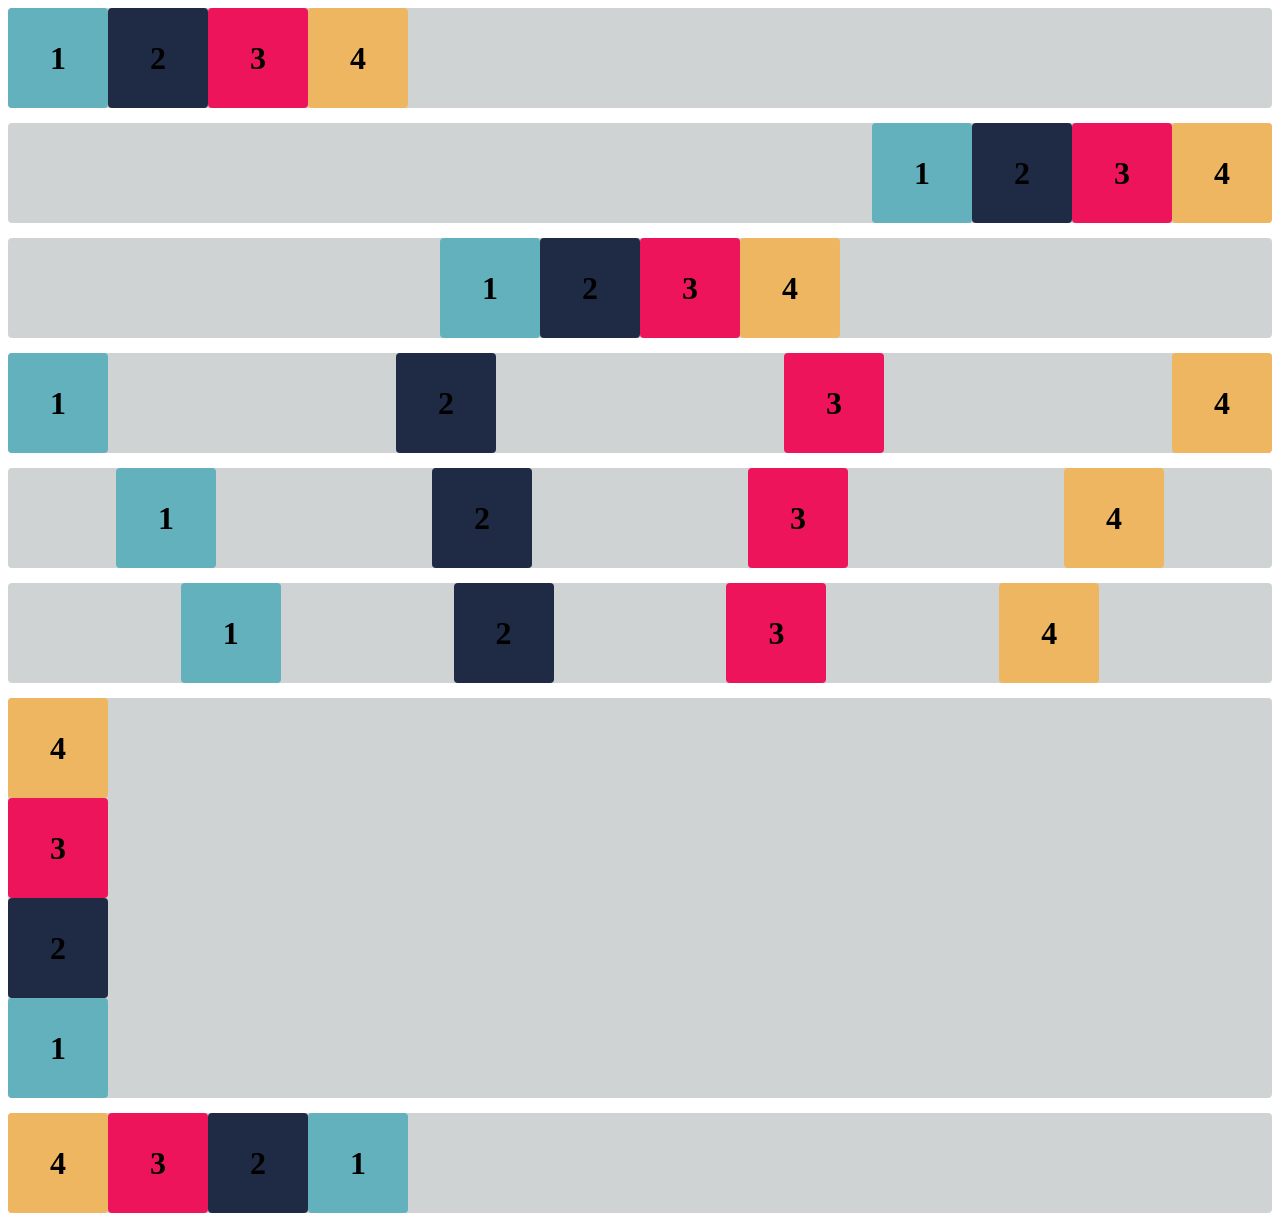
<file: flex-box-atividade-02/index.html>
<!DOCTYPE html>
<html lang="en">

<head>
    <meta charset="UTF-8">
    <meta http-equiv="X-UA-Compatible" content="IE=edge">
    <meta name="viewport" content="width=device-width, initial-scale=1.0">
    <title>Flex-box</title>
    <link rel="stylesheet" href="estilo.css">
</head>

<body>

    <div class="base container1">
        <div class="flex-item box1"><h1>1</h1></div>
        <div class="flex-item box2"><h1>2</h1></div>
        <div class="flex-item box3"><h1>3</h1></div>
        <div class="flex-item box4"><h1>4</h1></div>
    </div>
    <div class="base container2">
        <div class="flex-item box1"><h1>1</h1></div>
        <div class="flex-item box2"><h1>2</h1></div>
        <div class="flex-item box3"><h1>3</h1></div>
        <div class="flex-item box4"><h1>4</h1></div>
    </div>
    <div class="base container3">
        <div class="flex-item box1"><h1>1</h1></div>
        <div class="flex-item box2"><h1>2</h1></div>
        <div class="flex-item box3"><h1>3</h1></div>
        <div class="flex-item box4"><h1>4</h1></div>
    </div>
    <div class="base container4">
        <div class="flex-item box1"><h1>1</h1></div>
        <div class="flex-item box2"><h1>2</h1></div>
        <div class="flex-item box3"><h1>3</h1></div>
        <div class="flex-item box4"><h1>4</h1></div>
    </div>
    <div class="base container5">
        <div class="flex-item box1"><h1>1</h1></div>
        <div class="flex-item box2"><h1>2</h1></div>
        <div class="flex-item box3"><h1>3</h1></div>
        <div class="flex-item box4"><h1>4</h1></div>
    </div>
    <div class="base container6">
        <div class="flex-item box1"><h1>1</h1></div>
        <div class="flex-item box2"><h1>2</h1></div>
        <div class="flex-item box3"><h1>3</h1></div>
        <div class="flex-item box4"><h1>4</h1></div>
    </div>
    <div class="base container-exercicioB">
        <div class="flex-item box4"><h1>4</h1></div>
        <div class="flex-item box3"><h1>3</h1></div>
        <div class="flex-item box2"><h1>2</h1></div>
        <div class="flex-item box1"><h1>1</h1></div>
    </div>
    <div class="base container-desafio">
        <div class="flex-item box1"><h1>1</h1></div>
        <div class="flex-item box2"><h1>2</h1></div>
        <div class="flex-item box3"><h1>3</h1></div>
        <div class="flex-item box4"><h1>4</h1></div>
    </div>

</body>

</html>
</file>
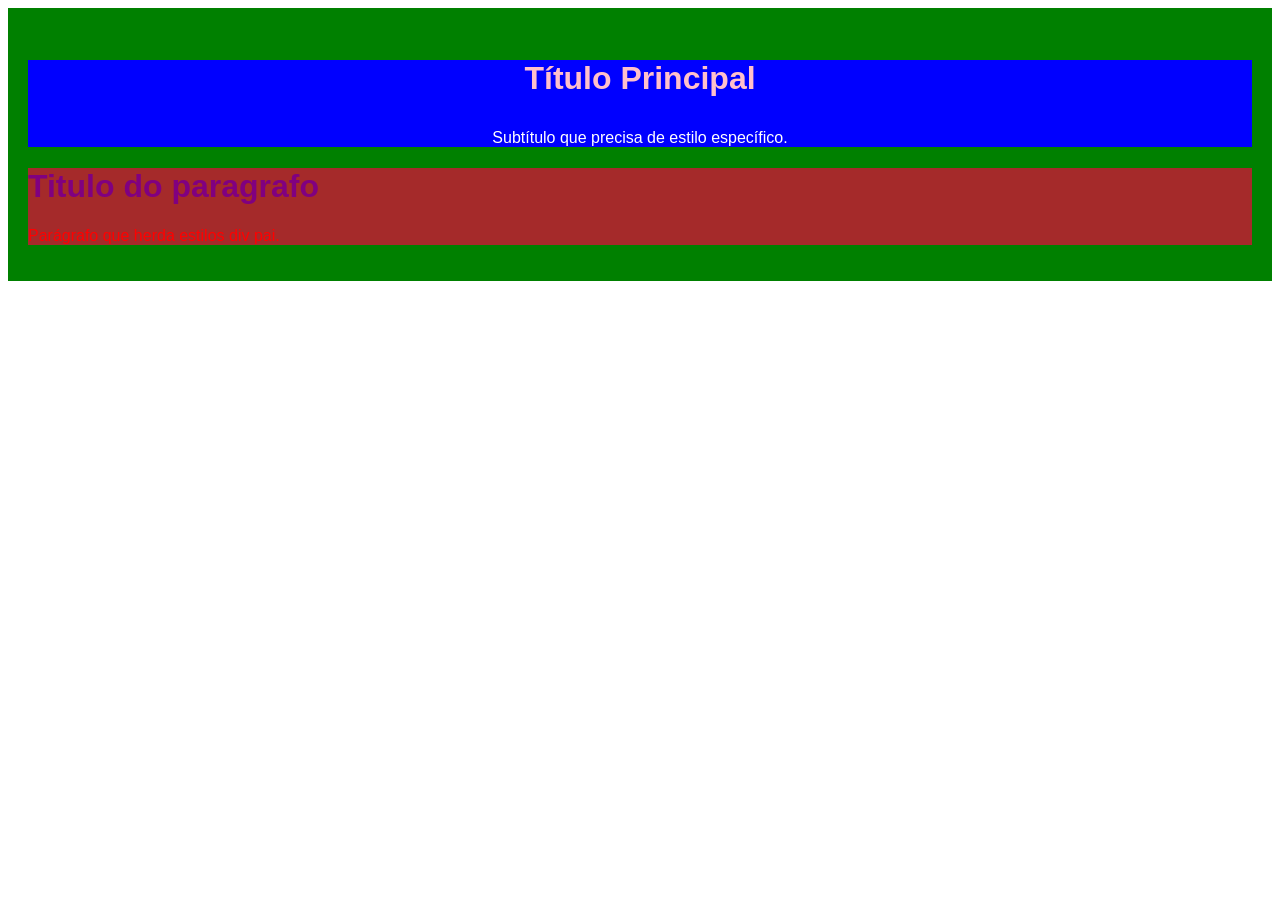
<file: css-classes-atividade-01/exercicio_classe_css.html>
<!DOCTYPE html>
<html lang="en">
  <head>
    <meta charset="UTF-8" />
    <meta name="viewport" content="width=device-width, initial-scale=1.0" />
    <title>Exercício de CSS</title>
    <link rel="stylesheet" href="styles.css" />
  </head>

  <body>
    <div class="container">
      <div class="cabecalho">
        <p class="titulo">Título Principal</p>

        <p class="subtitulo">Subtítulo que precisa de estilo específico.</p>
      </div>

      <div class="conteudo">
        <h1>Titulo do paragrafo</h1>
        <p>Parágrafo que herda estilos div pai.</p>
      </div>
    </div>
  </body>
</html>
</file>
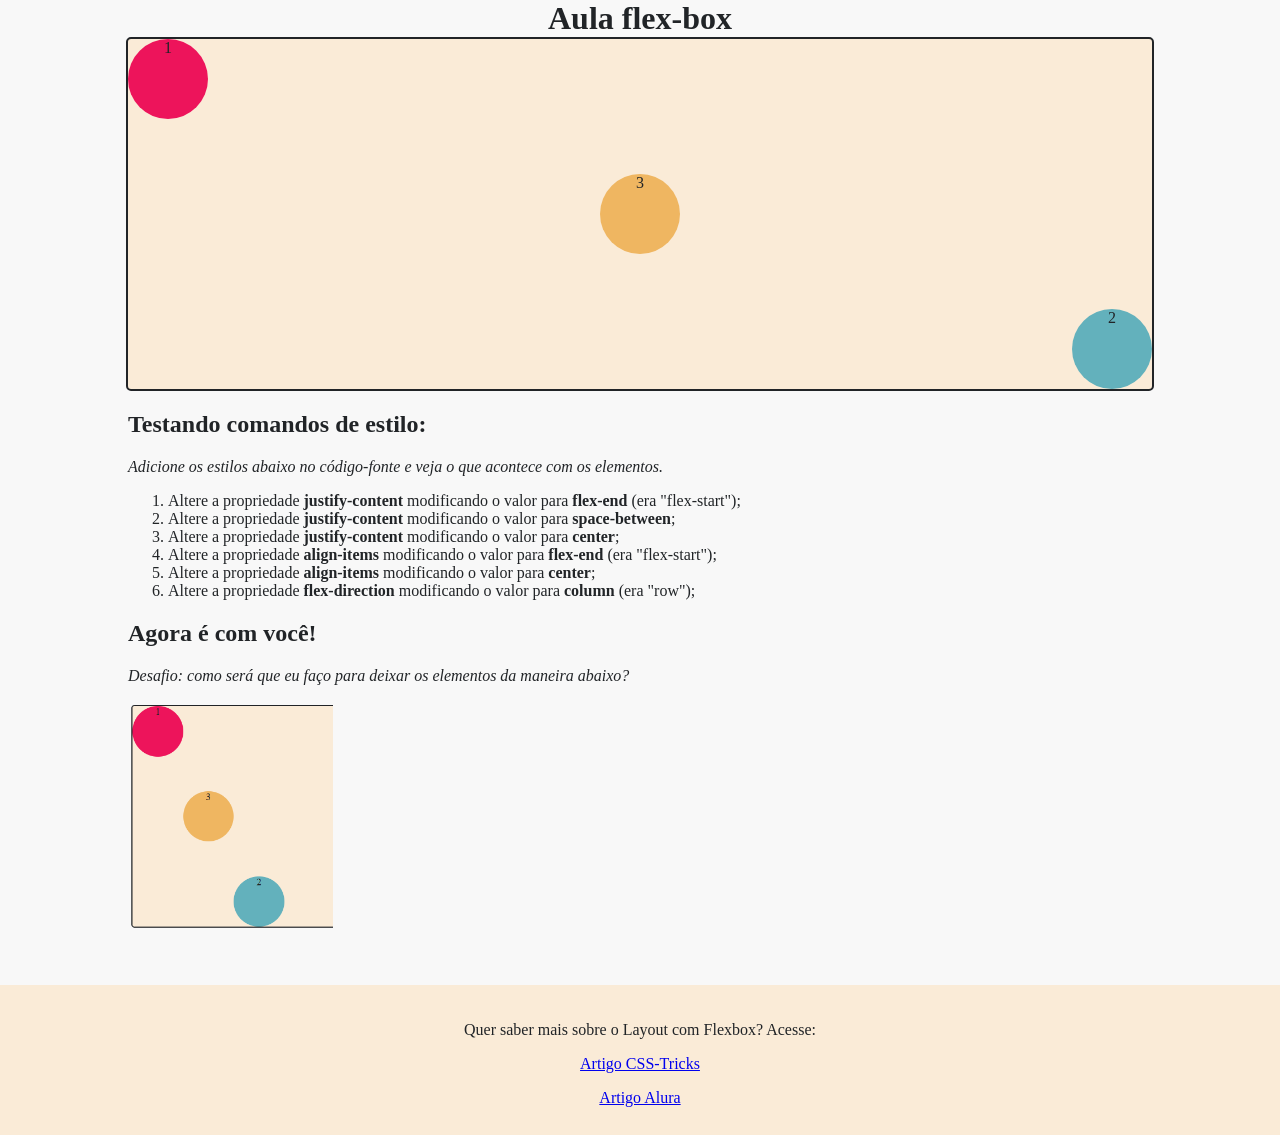
<file: flex-box-atividade-01/pratica_css_flex-box.html>
<!DOCTYPE html>
<html lang="en">
<head>
    <meta charset="UTF-8">
    <meta http-equiv="X-UA-Compatible" content="IE=edge">
    <meta name="viewport" content="width=device-width, initial-scale=1.0">
    <title>Aula CSS - 2</title>
    <link rel="stylesheet" href="style.css">
</head>
<body>
    <h1>Aula flex-box</h1>
    <div class="caixa pai">
        <div class="caixa filho cor1">1</div>
        <div class="caixa filho cor2">2</div>
        <div class="caixa filho cor3">3</div>
    </div>

    <div class="instrucoes">
        <h2>Testando comandos de estilo:</h2>
        <p><em>Adicione os estilos abaixo no código-fonte e veja o que acontece com os elementos.</em></p>
        <ol>
            <li>
                Altere a propriedade <span><strong>justify-content</strong></span> modificando o valor para <span><strong>flex-end</strong></span> (era "flex-start");
            </li>
            <li>
                Altere a propriedade <span><strong>justify-content</strong></span> modificando o valor para <span><strong>space-between</strong></span>;
            </li>
            <li>
                Altere a propriedade <span><strong>justify-content</strong></span> modificando o valor para <span><strong>center</strong></span>;
            </li>
            <li>
                Altere a propriedade <span><strong>align-items</strong></span> modificando o valor para <span><strong>flex-end</strong></span>  (era "flex-start");
            </li>
            <li>
                Altere a propriedade <span><strong>align-items</strong></span> modificando o valor para <span><strong>center</strong></span>;
            </li>
            <li>
                Altere a propriedade <span><strong>flex-direction</strong></span> modificando o valor para <span><strong>column</strong></span> (era "row");
            </li>
        </ol>
        <h2>Agora é com você!</h2>
        <p><em>Desafio: como será que eu faço para deixar os elementos da maneira abaixo?</em></p>
        <p><img src="atividade-desafio.png" alt="imagem do desafio"></p>
        
    </div>
    <div class="footer">
        <p>Quer saber mais sobre o Layout com Flexbox? Acesse: </p>

        <p>
            <a href="https://css-tricks.com/snippets/css/a-guide-to-flexbox/">Artigo CSS-Tricks</a> </p>
        <p>
            <a href="https://www.alura.com.br/artigos/css-guia-do-flexbox?srsltid=AfmBOoqPsvlW82tLY-uoiTL9slZrjS_SuoYydlb82z3H0lDT4Y1jCXDu">Artigo Alura</a> </p>

    </div>
</body>
</html>
</file>
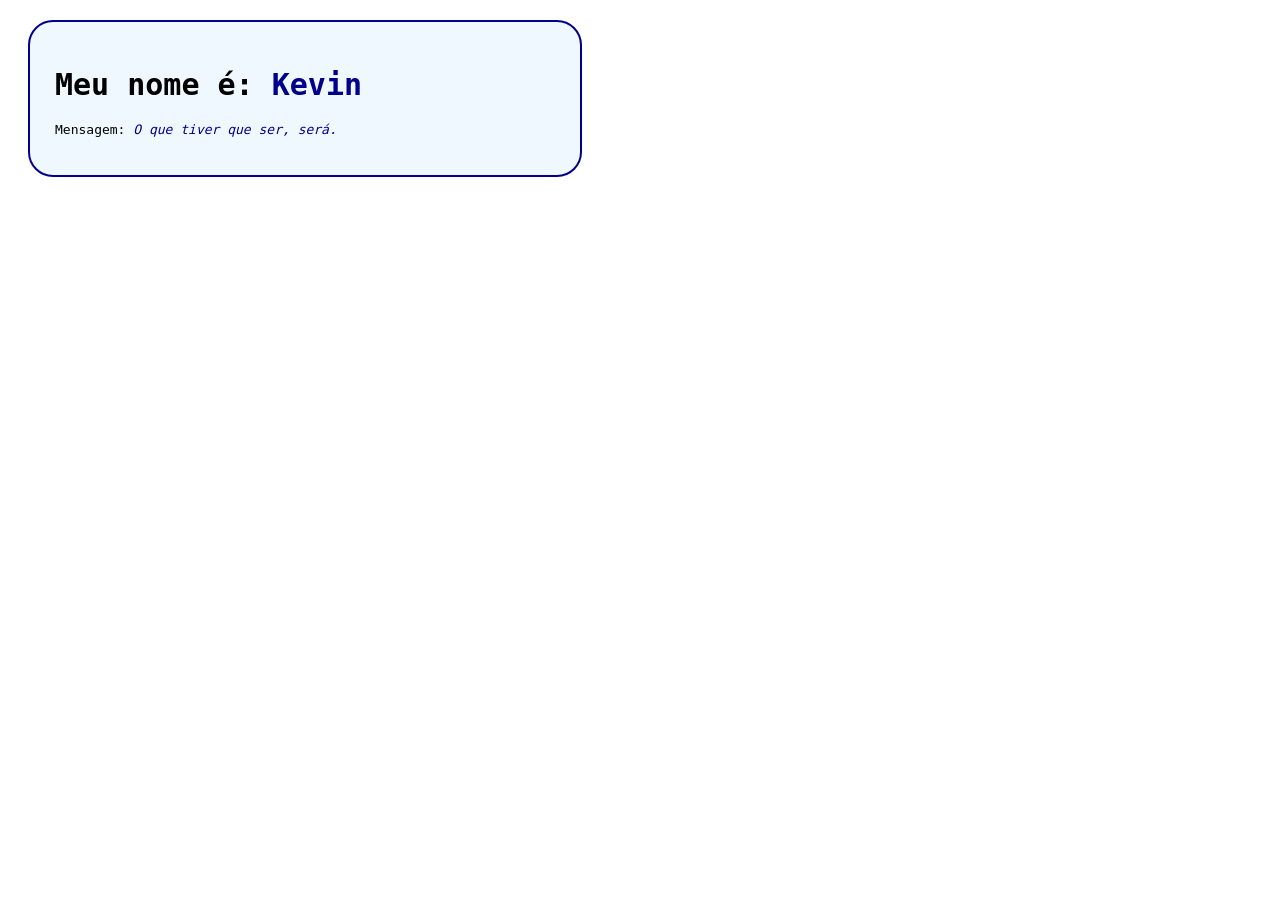
<file: tipos-de-css/pratica_css_outro_arquivo.html>
<!DOCTYPE html>
<html lang="en">

<head>
    <meta charset="UTF-8">
    <meta http-equiv="X-UA-Compatible" content="IE=edge">
    <meta name="viewport" content="width=device-width, initial-scale=1.0">
    <link rel="stylesheet" href="style.css">
    <title>Aula CSS - 1</title>
    <link rel="stylesheet" href="style.css">
</head>

<body>

    <div class="card border">
        <div class="icone2 border"></div>

        <h1 class="text title">
            Meu nome é: <span  class="main-color">Kevin</span>
        </h1>

        <p class="text">
            Mensagem: <i class="main-color">O que tiver que ser, será.</i>
        </p>
    </div>

</body>

</html>
</file>
<file: flex-box-atividade-02/estilo.css>
.flex-item {
    width: 100px;
    height: 100px;
    border-radius: 4px;
    display: flex;
    align-items: center;
}

.base {
    margin-bottom: 15px;
    background-color: #d0d3d4;
    border-radius: 4px;
}

.box1 {
    background-color: #63b1bc;
}

.box2 {
    background-color: #1f2a44;
}

.box3 {
    background-color: #ed145b;
}

.box4 {
    background-color: #efb661;
}

h1 {
    width: fit-content;
    margin: auto;
}

/* Insira o código abaixo */

.container1 {
    display: flex;
    justify-content: flex-start;
}

.container2 {
    display: flex;
    justify-content: flex-end;
}

.container3 {
   display: flex;
   justify-content: center;
}

.container4 {
    display: flex;
    justify-content: space-between;

}
.container5 {
    display: flex;
    justify-content: space-around;
}
.container6 {
    display: flex;
    justify-content: space-evenly;
}

.container-exercicioB {
    display: flex;
    flex-direction: column;
}

.container-desafio {
    display: flex;
    .box1 {order: 4;}
    .box2 {order: 3;}
    .box3 {order: 2;}
    .box4 {order: 1;}
    
}
</file>
<file: css-classes-atividade-01/styles.css>
.container {
      font-family: Arial, sans-serif;
      padding: 20px;
      background-color: green;
      color: orange;
    }

    .cabecalho {
      background-color: blue;
      text-align: center;
    }

    .titulo {
      font-size: 32px;
      font-weight: bold;
      color: pink;
    }

    .subtitulo {
      color: white;
    }

    .conteudo {
      background-color: brown;
      color: red;
    }

    .conteudo h1 {
      color: purple;
    }
</file>
<file: flex-box-atividade-01/style.css>
body {
    margin: 0;
    background-color: #f8f8f8;
    color: #212427
}

h1 {
    width: fit-content;
    margin: auto;
}

.caixa {
    border-radius: 5px;
}

.pai {
    width: 80%;
    height: 350px;
    margin: auto;
    background-color: antiquewhite;
    border: solid 2px #212427;

    display: flex;
    justify-content: space-between;
    align-items: center;
    flex-direction: row;
    .cor1 {order: 1;}
    .cor2 {order: 3;}
    .cor3 {order: 2;}
    
}

.filho {
    width: 80px;
    height: 80px;
    border-radius: 50px;
    text-align: center;
}

.cor1 {
    background-color: #ED145B;
    align-self: flex-start;
}

.cor2 {
    background-color: #63B1BC;
    align-self: flex-end;
}

.cor3 {
    background-color: #EFB661;
}

.instrucoes {
    width: 80%;
    margin: auto;
    text-align: left;
}

.footer {
    background-color: antiquewhite;
    height: 130px;
    margin-top: 50px;
    padding-top: 20px;
    text-align: center;
}

img {
    width: 20%;
}
</file>
<file: tipos-de-css/style.css>
.card {
		width: 500px;
		height: fit-content;
		background-color: aliceblue;
		border-radius: 25px;
		border: solid 2px darkblue;
		margin: 20px;
		padding: 25px;
	}

	.text {
		font-family: monospace;
	}

	.title {
		font-size: 30px;
	}

	.msg {
		font-size: 15px;
	}

	.main-color {
		color: darkblue;
	}
</file>
